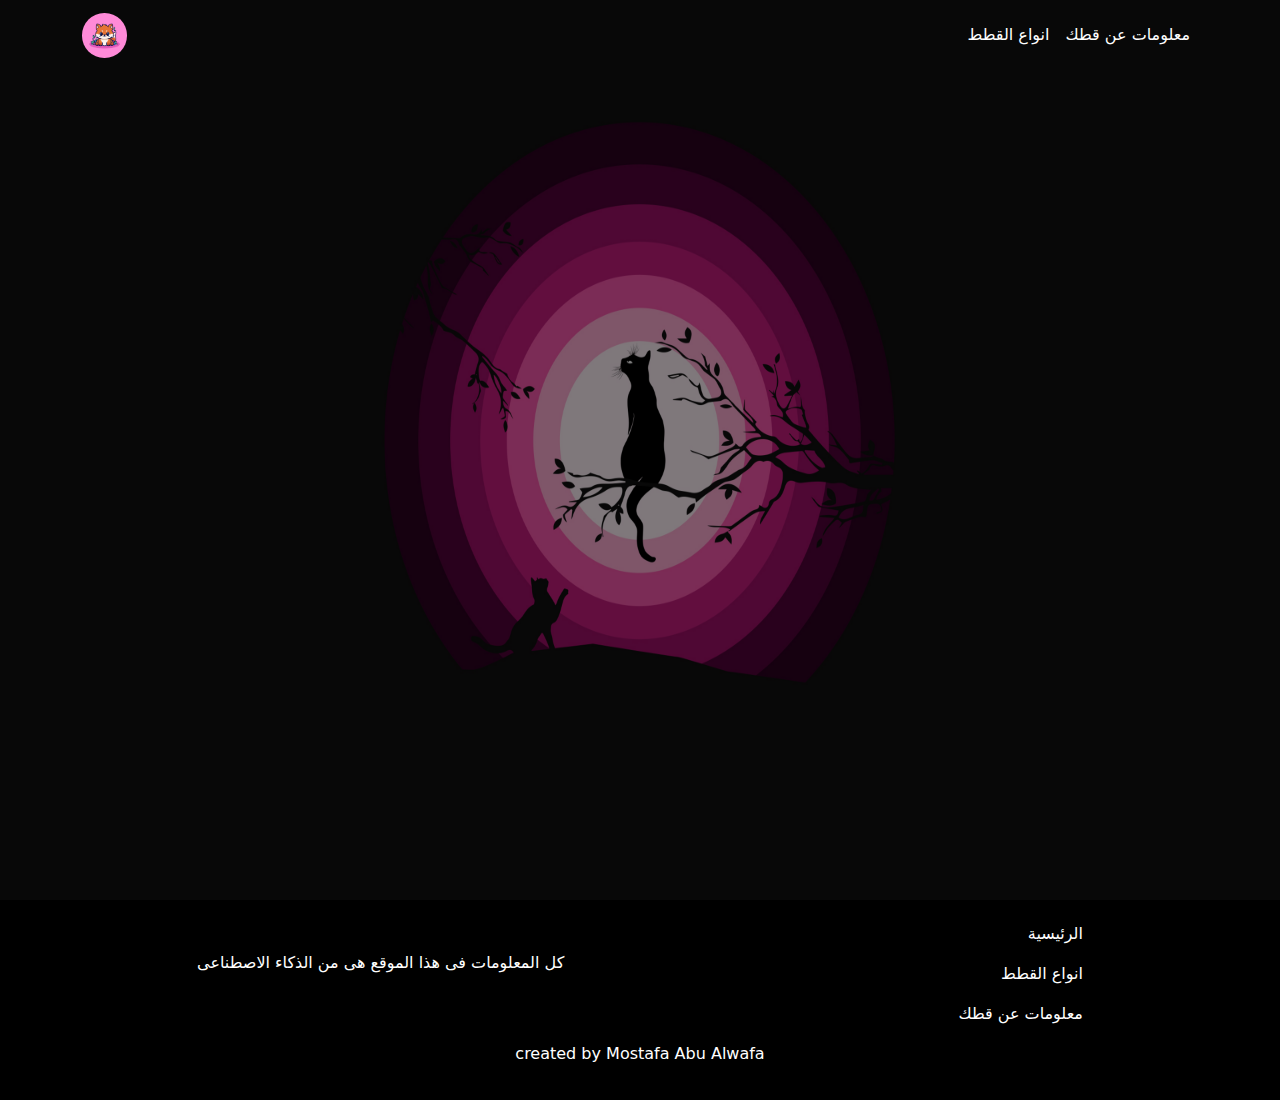
<file: index.html>
<!DOCTYPE html>
<html lang="en">
  <head>
    <meta charset="UTF-8" />
    <meta http-equiv="X-UA-Compatible" content="IE=edge" />
    <meta name="viewport" content="width=device-width, initial-scale=1.0" />
    <meta name="Mostafa Abu Alwafa" name="Radwa Sayed" />
    <title>Cats</title>
    <link rel="stylesheet" href="css/bootstrap.min.css" />
    <link rel="stylesheet" href="css/all.min.css" />
    <link rel="stylesheet" href="index.css" />
  </head>

  <body>
    <div class="Moi">
      <div class="layer">
        <nav class="navbar  navbar-expand-lg bg-body-tertiary">
          <div class="container">
            <img class="navbar-brand" src="img/icon.jpg" alt="" />
            <button
              class="navbar-toggler"
              type="button"
              data-bs-toggle="collapse"
              data-bs-target="#navbarSupportedContent"
              aria-controls="navbarSupportedContent"
              aria-expanded="false"
              aria-label="Toggle navigation"
            >
              <span class="navbar-toggler-icon"></span>
            </button>
            <div class="collapse navbar-collapse" id="navbarSupportedContent">
              <ul class="navbar-nav ms-auto mb-2 mb-lg-0">
                <li class="nav-item">
                  <a class="nav-link active Home" aria-current="page" href="Html/typesOfCats.html"
                    >انواع القطط</a
                  >
                </li>
                
                <li class="nav-item">
                  <a class="nav-link active Home" aria-current="page" href="Html/ChCats.html"
                    >معلومات عن قطك </a
                  >
                </li>
             
              </ul>
            </div>
          </div>
        </nav>
      </div>
    </div>
    <div class="footerv">
      <section class="footer">
          <div>
  <p>كل المعلومات فى هذا الموقع هى من الذكاء الاصطناعى</p>
  
  
  
          </div>
  <div class="items">
      <p><a href="#">الرئيسية</a></p>
  <p><a href="../Html/typesOfCats.html">انواع القطط</a></p>
  <p><a href="../Html/ChCats.html"> معلومات عن قطك </a></p>
  </div>
  
  
  
  
  
  
  
  
  
  
  
  
  
  
  
  
  
      </section>
      <p class="text">created by Mostafa Abu Alwafa</p>
  </div>
    <script src="js/bootstrap.bundle.min.js"></script>
  </body>
</html>
</file>
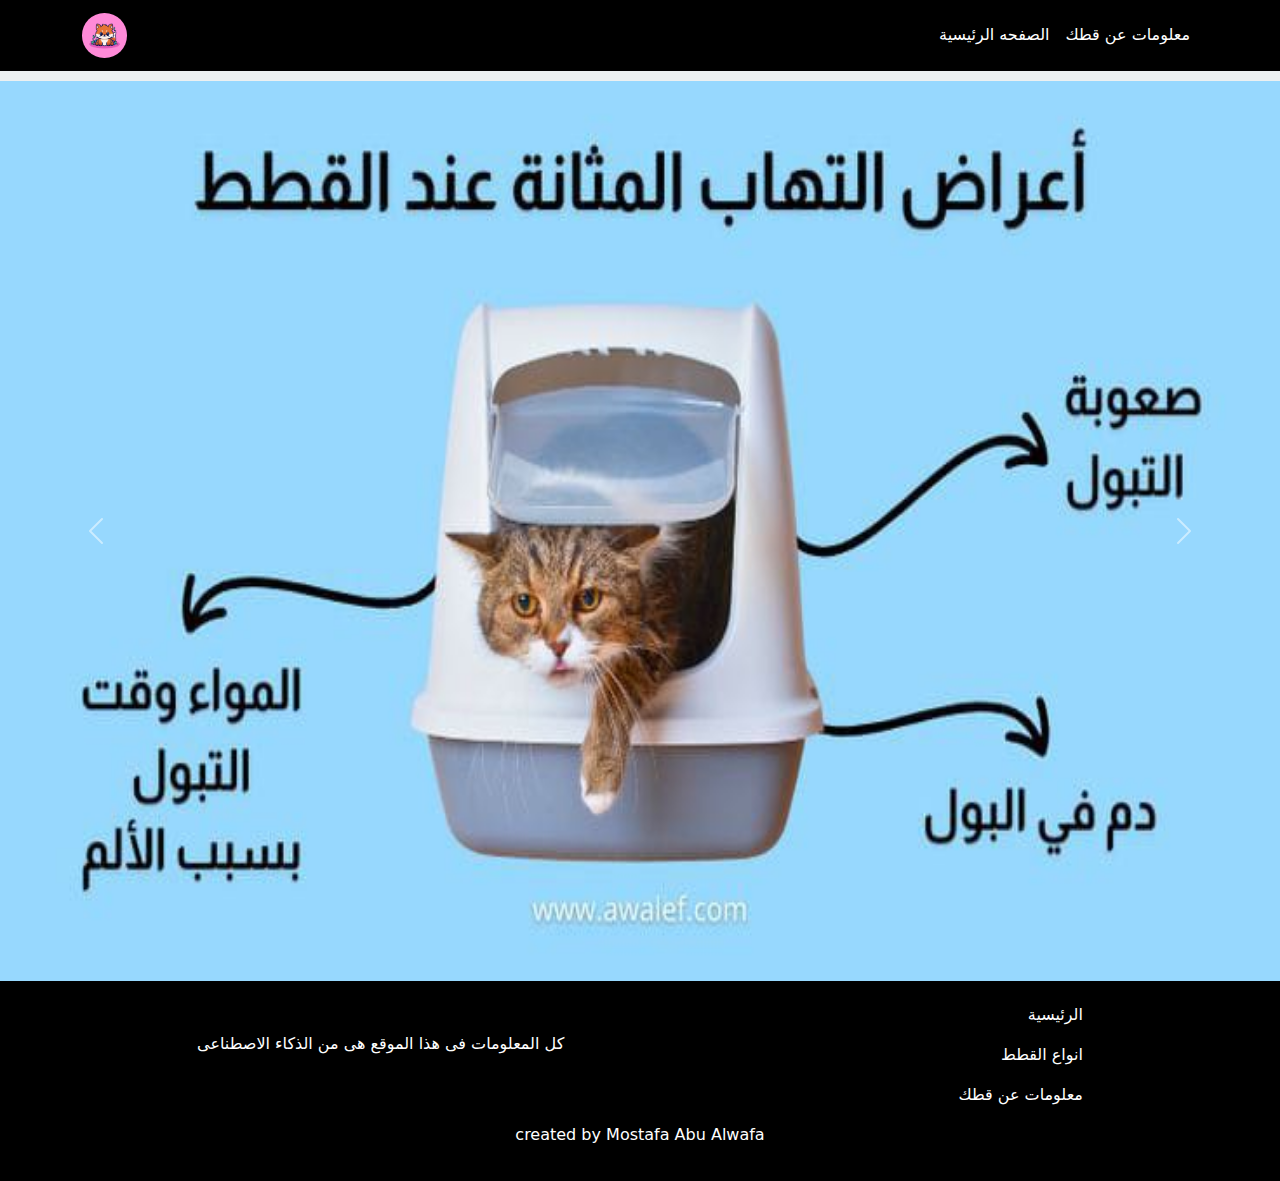
<file: Html/ChCats.html>
<!DOCTYPE html>
<html lang="en">
<head>
    <meta charset="UTF-8">
    <meta http-equiv="X-UA-Compatible" content="IE=edge">
    <meta name="viewport" content="width=device-width, initial-scale=1.0">
    <link rel="stylesheet" href="../css/cats.css"> 
    <link rel="stylesheet" href="../css/bootstrap.min.css">
    <link rel="stylesheet" href="../index.css">
    <title>Cats</title>
</head>
<body>
             
  <nav class="navbar navtypes  navbar-expand-lg bg-body-tertiary">
    <div class="container">
      <img class="navbar-brand" src="../img/icon.jpg" alt="" />
      <button
        class="navbar-toggler"
        type="button"
        data-bs-toggle="collapse"
        data-bs-target="#navbarSupportedContent"
        aria-controls="navbarSupportedContent"
        aria-expanded="false"
        aria-label="Toggle navigation"
      >
        <span class="navbar-toggler-icon"></span>
      </button>
      <div class="collapse navbar-collapse" id="navbarSupportedContent">
        <ul class="navbar-nav ms-auto mb-2 mb-lg-0">
          <li class="nav-item">
            <a class="nav-link active Home" aria-current="page" href="../index.html"
              > الصفحه الرئيسية</a
            >
          </li>
          <li class="nav-item">
            <a class="nav-link active Home" aria-current="page" href="../Html/ChCats.html"
              >  معلومات عن قطك </a
            >
          </li>
          
       
        </ul>
      </div>
    </div>
  </nav>
    

          <div id="carouselExample" class="carousel slide">
            <div class="carousel-inner">
              <div class="carousel-item active">
                <img src="../img2/1.jpg" class="d-block w-100" alt="...">
              </div>



              <div class="carousel-item">
                <img src="../img2/2.jpg" class="d-block w-100" alt="...">
              </div>


              <div class="carousel-item">
                <img src="../img2/3.jpg" class="d-block w-100" alt="...">
              </div>
              <div class="carousel-item">
                <img src="../img2/4.jpg" class="d-block w-100" alt="...">
              </div>
              <div class="carousel-item">
                <img src="../img2/5.jpg" class="d-block w-100" alt="...">
              </div>
              <div class="carousel-item">
                <img src="../img2/6.jpg" class="d-block w-100" alt="...">
              </div>
              <div class="carousel-item">
                <img src="../img2/7.jpg" class="d-block w-100" alt="...">
              </div>
              <div class="carousel-item">
                <img src="../img2/8.jpg" class="d-block w-100" alt="...">
              </div>
              <div class="carousel-item">
                <img src="../img2/9.jpg" class="d-block w-100" alt="...">
              </div>
              <div class="carousel-item">
                <img src="../img2/10.jpg" class="d-block w-100" alt="...">
              </div>
              <div class="carousel-item">
                <img src="../img2/11.jpg" class="d-block w-100" alt="...">
              </div>
              <div class="carousel-item">
                <img src="../img2/12.jpg" class="d-block w-100" alt="...">
              </div>
              <div class="carousel-item">
                <img src="../img2/13.jpg" class="d-block w-100" alt="...">
              </div>
              <div class="carousel-item">
                <img src="../img2/14.jpg" class="d-block w-100" alt="...">
              </div>
              <div class="carousel-item">
                <img src="../img2/15.jpg" class="d-block w-100" alt="...">
              </div>
            </div>
            <button class="carousel-control-prev" type="button" data-bs-target="#carouselExample" data-bs-slide="prev">
              <span class="carousel-control-prev-icon" aria-hidden="true"></span>
              <span class="visually-hidden">Previous</span>
            </button>
            <button class="carousel-control-next" type="button" data-bs-target="#carouselExample" data-bs-slide="next">
              <span class="carousel-control-next-icon" aria-hidden="true"></span>
              <span class="visually-hidden">Next</span>
            </button>
          </div>
          <div class="footerv">
            <section class="footer">
                <div>
        <p>كل المعلومات فى هذا الموقع هى من الذكاء الاصطناعى</p>
        
        
        
                </div>
                <div class="items">
            <p><a href="#">الرئيسية</a></p>
        <p><a href="../Html/typesOfCats.html">انواع القطط</a></p>
        <p><a href="../Html/ChCats.html"> معلومات عن قطك </a></p>
        </div>
        
        
        
        
        
        
        
        
        
        
        
        
        
        
        
        
        
            </section>
            <p class="text">created by Mostafa Abu Alwafa</p>
        </div>
    
    <script src="../js/bootstrap.bundle.min.js"></script>

</body>
</html>
</file>
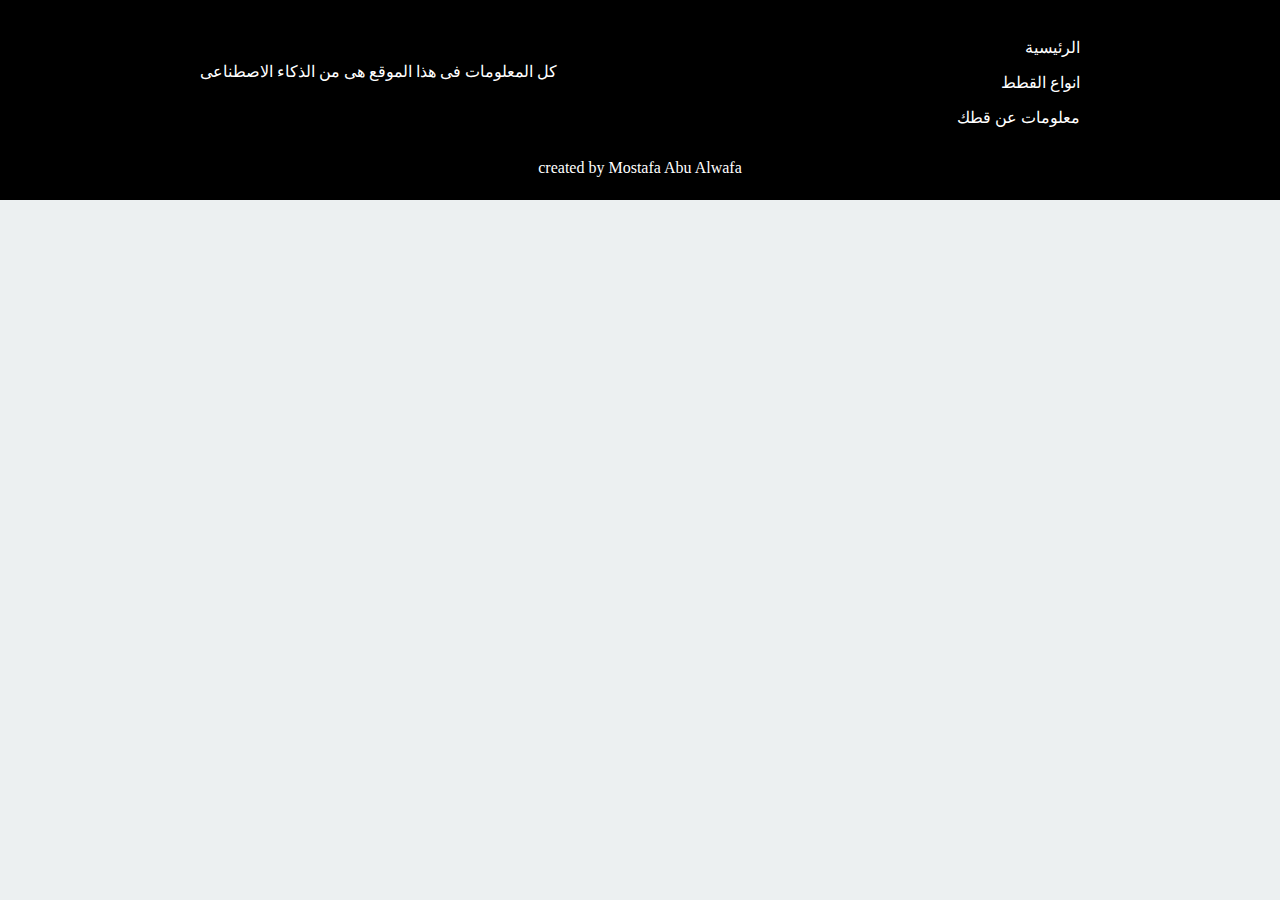
<file: Html/footer.html>
<!DOCTYPE html>
<html lang="en">
<head>
    <meta charset="UTF-8">
    <meta http-equiv="X-UA-Compatible" content="IE=edge">
    <meta name="viewport" content="width=device-width, initial-scale=1.0">
    <title>Document</title>
    <link rel="stylesheet" href="../index.css">
</head>
<body>
    <div class="footerv">
        <section class="footer">
            <div>
    <p>كل المعلومات فى هذا الموقع هى من الذكاء الاصطناعى</p>
    
            </div>
            <div class="items">
        <p><a href="#">الرئيسية</a></p>
    <p><a href="../Html/typesOfCats.html">انواع القطط</a></p>
    <p><a href="../Html/ChCats.html"> معلومات عن قطك </a></p>
    </div>
        </section>
        <p class="text">created by Mostafa Abu Alwafa</p>
    </div>




</body>
</html>
</file>
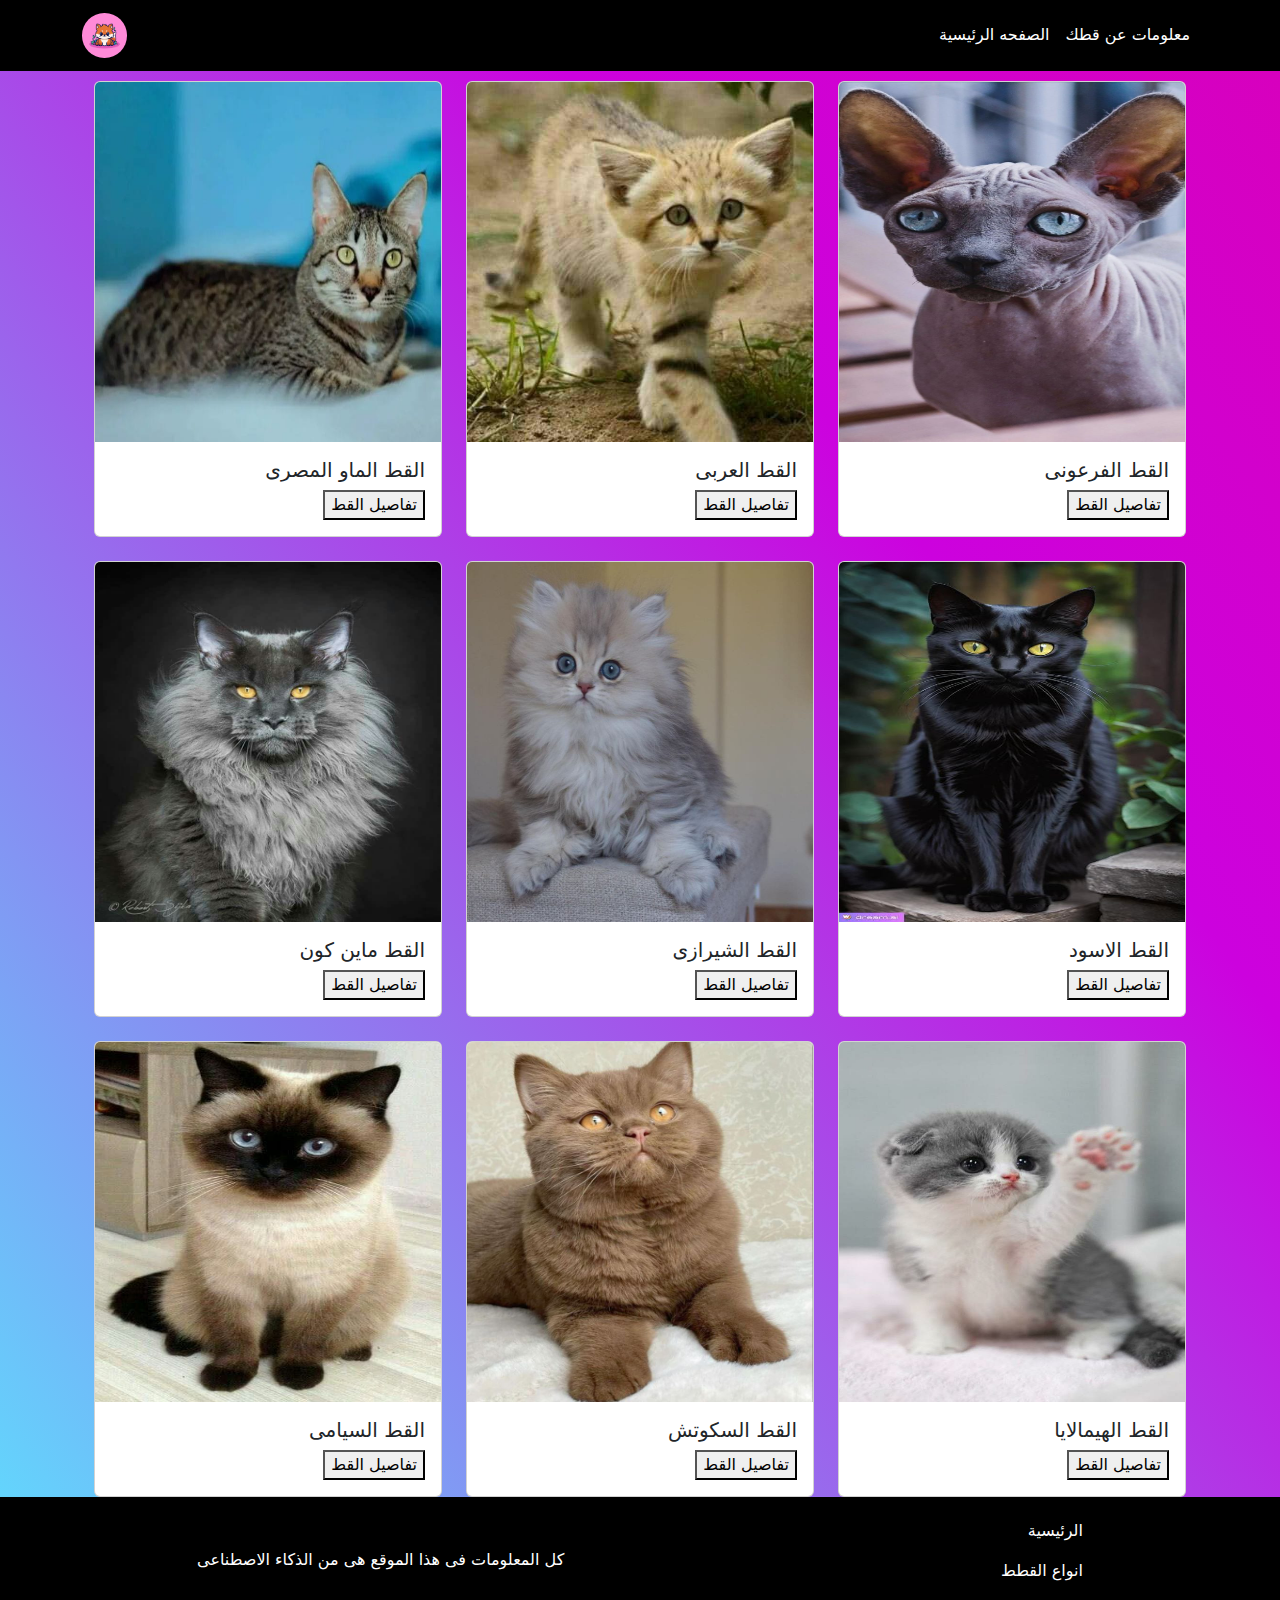
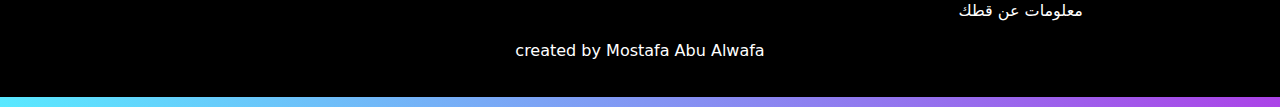
<file: Html/typesOfCats.html>
<!DOCTYPE html>
<html lang="ar">
<head>
    <meta charset="UTF-8">
    <meta name="viewport" content="width=device-width, initial-scale=1.0">
    <title> Cats</title>
    <link rel="stylesheet" href="../css/bootstrap.min.css">
    <link rel="stylesheet" href="../index.css">
</head>
<body class="bodyCats">
  <nav class="navbar navtypes  navbar-expand-lg bg-body-tertiary">
    <div class="container">
      <img class="navbar-brand" src="../img/icon.jpg" alt="" />
      <button
        class="navbar-toggler"
        type="button"
        data-bs-toggle="collapse"
        data-bs-target="#navbarSupportedContent"
        aria-controls="navbarSupportedContent"
        aria-expanded="false"
        aria-label="Toggle navigation"
      >
        <span class="navbar-toggler-icon"></span>
      </button>
      <div class="collapse navbar-collapse" id="navbarSupportedContent">
        <ul class="navbar-nav ms-auto mb-2 mb-lg-0">
          <li class="nav-item">
            <a class="nav-link active Home" aria-current="page" href="../index.html"
              > الصفحه الرئيسية</a
            >
          </li>
          <li class="nav-item">
            <a class="nav-link active Home" aria-current="page" href="../Html/ChCats.html"
              >  معلومات عن قطك </a
            >
          </li>
          
       
        </ul>
      </div>
    </div>
  </nav>
    
    <div class="row container ms-auto me-auto row-cols-1 row-cols-md-3 g-4">
        <div class="col">
          <div class="card text-end ">
            <img src="../img/ماو المصرى.jpg" class="card-img-top h" alt="...">
            <div class="card-body">
              <h5 class="card-title">القط الماو المصرى </h5>
              <button onclick="changeContent(1)">تفاصيل القط</button>
            </div>
          </div>
        </div>
        <div class="col">
          <div class="card text-end">
            <img src="../img/عربى.jpg" class="card-img-top h" alt="...">
            <div class="card-body">
              <h5 class="card-title">القط العربى</h5>
              <button onclick="changeContent(2)">تفاصيل القط</button>

             
            </div>
          </div>
        </div>
       
        <div class="col">
            <div class="card text-end ">
              <img src="../img/فرعونى.jpg" class="card-img-top h" alt="...">
              <div class="card-body">
                <h5 class="card-title">القط الفرعونى</h5>
                <button onclick="changeContent(3)">تفاصيل القط</button>

              </div>
            </div>
          </div>
          <div class="col">
            <div class="card text-end ">
              <img src="../img/ماين كون.jpg" class="card-img-top h" alt="...">
              <div class="card-body">
                <h5 class="card-title">القط ماين كون</h5>
                <button onclick="changeContent(4)">تفاصيل القط</button>

              </div>
            </div>
          </div>
          <div class="col">
            <div class="card  text-end">
              <img src="../img/شيرازى.jpg" class="card-img-top h" alt="...">
              <div class="card-body">
                <h5 class="card-title">القط الشيرازى</h5>
                <button onclick="changeContent(5)">تفاصيل القط</button>

              </div>
            </div>
          </div>
          <div class="col">
            <div class="card text-end ">
              <img src="../img/الاسود.jpg" class="card-img-top h" alt="...">
              <div class="card-body">
                <h5 class="card-title">القط الاسود</h5>
                <button onclick="changeContent(6)">تفاصيل القط</button>

              </div>
            </div>
          </div>
          <div class="col">
            <div class="card  text-end">
              <img src="../img/سيامى.jpg" class="card-img-top h" alt="...">
              <div class="card-body">
                <h5 class="card-title">القط السيامى</h5>
                <button onclick="changeContent(7)">تفاصيل القط</button>
                

              </div>
            </div>
          </div>
          <div class="col">
            <div class="card text-end">
              <img src="../img/سكوتش.jpg" class="card-img-top h" alt="...">
              <div class="card-body">
                <h5 class="card-title">القط السكوتش</h5>
                <button onclick="changeContent(8)">تفاصيل القط</button>

              </div>
            </div>
          </div>
        <div class="col">
          <div class="card text-end ">
            <img src="../img/الهيمالايا.jpg" class="card-img-top h" alt="...">
            <div class="card-body">
              <h5 class="card-title">القط الهيمالايا</h5>
              <button onclick="changeContent(9)">تفاصيل القط</button>

            </div>
          </div>
        </div>
      </div>





















      <div class="footerv">
        <section class="footer">
            <div>
    <p>كل المعلومات فى هذا الموقع هى من الذكاء الاصطناعى</p>
    
    
    
            </div>
            <div class="items">
        <p><a href="#">الرئيسية</a></p>
    <p><a href="../Html/typesOfCats.html">انواع القطط</a></p>
    <p><a href="../Html/ChCats.html"> معلومات عن قطك </a></p>
    </div>
    
    
    
    
    
    
    
    
    
    
    
    
    
    
    
    
    
        </section>
        <p class="text">created by Mostafa Abu Alwafa</p>
    </div>

      <script src="../js/cats.js"></script>

</body>
</html>
</file>
<file: index.css>
body {
    height: 0%;
    margin: 0%;
    padding: 0%;
    background-color: #ecf0f1;
}

.navbar-brand {
    width: 4%;
    height: 4%;
    border-radius: 50%;
}

.Home {
    color: white !important;
}
.bodyCats {
    background: linear-gradient(to bottom left, #d800bb 0%,#cc02de 30%, #59e9ff 100%);
    /* margin-top: 10px; */
    margin-bottom: 10px;
}
/* .navbar{
    background-color: white !important ;
    color: black !important;
    width: 100%;
} */
.Moi {
    background-image: url(img/1.png);
    height: 100vh;
    width: 100%;
    background-position: center center;
    background-repeat: no-repeat;
    background-size: 100% 100%;

}
.w-100{
    height: 100vh !important;
}

.navtypes {
    background-color: black;
    margin-bottom: 10px;
}
.layer {
    background-color: rgba(0, 0, 0, 0.5);
    position: absolute;
    height: 100vh;
    width: 100%;
}
.h{
    height: 360px;
}
.navbar-toggler{
    background-color: white !important;
}
.navbar-collapse{
    text-align: end !important;

}
.text{
    text-align: center !important;
    color: white !important;
    /* margin: 0 !important; */
}
.items{
    margin-top: 22px;
    text-align: right ;
}
.footerv{
    background-color: black;
    height: 200px;
    margin: 0 !important;
}
.footer {
    /* background-color: black; */
 display: flex;
    justify-content: space-around;
    align-items: center;
    color: white;
    /* height: 100px; */
}
 .footer a{
    color: white;
    text-decoration: none;
}
.footer a:hover{
    color: white;
    text-decoration: none;
}
.footer a:active{
    color: white;
    text-decoration: none;
} 






















@media (min-width:1200px) {

    

    .omar {

        width: 25% !important;
        /* margin: 4px !important; */
    }
}

@media (max-width:997px) {


    .omar {

        width: 50% !important;
        /* margin: 4px !important; */
    }
}

@media (max-width:767px) {

  
    .navbar-brand {

        width: 10%;
        height: 10%;
        border-radius: 50%;
    }
}
</file>
<file: css/cats.css>
button {
    padding: 10px 20px;
    font-size: 16px;
    margin: 5px;
    cursor: pointer;
}

/* تنسيق المحتوى */
#content {
    /* width: 100%; */
    background-color: #f3f3f3;
    border: 1px solid #ccc;
    margin-top: 20px;
    padding: 20px;
    font-size: 18px;
    text-align: center;
}

/* تنسيق الصورة */
#content img {
    width: auto;
    height: 50vh !important;
    margin-bottom: 10px;
}

/* تنسيق العنوان */
#content h2 {
    font-size: 24px;
    color: #333;
    margin-bottom: 10px;
}

/* تنسيق الفقرة */
#content p {
    font-size:20px;
    /* color: #666; */
}
</file>
